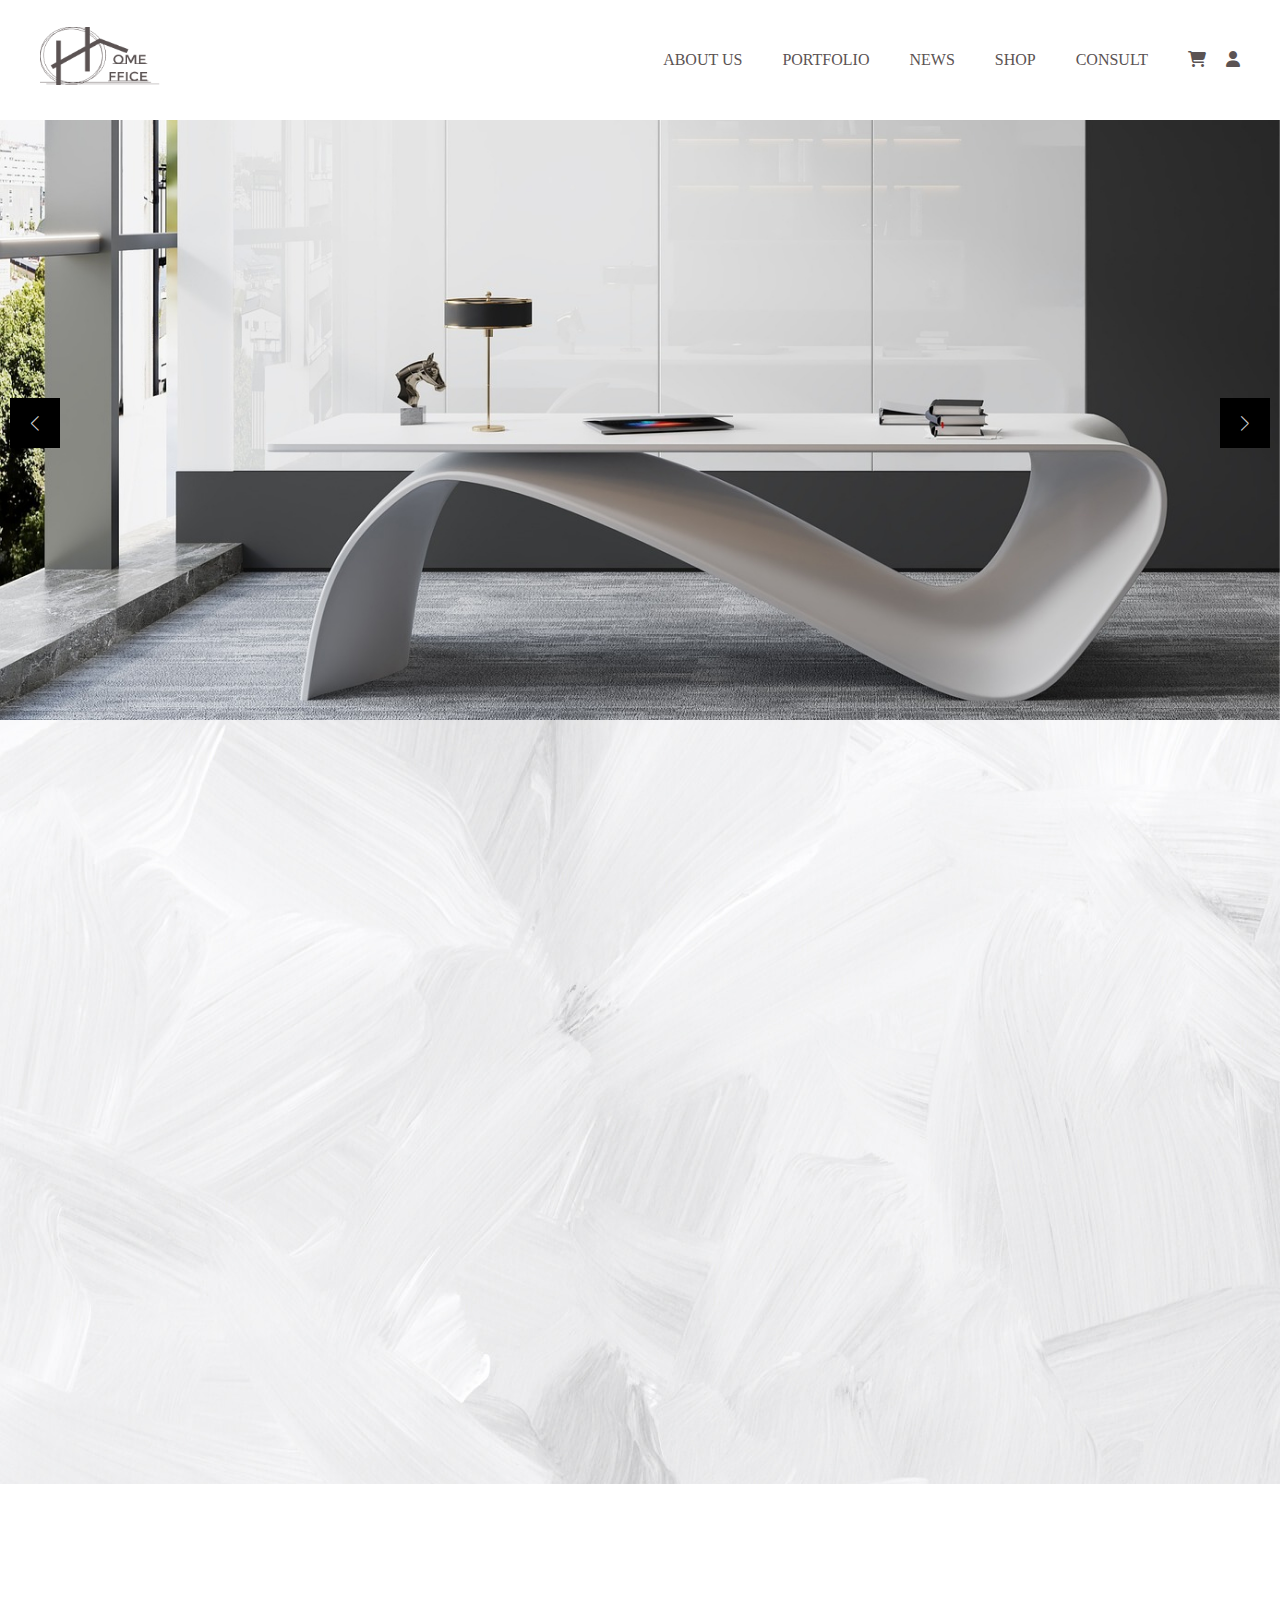
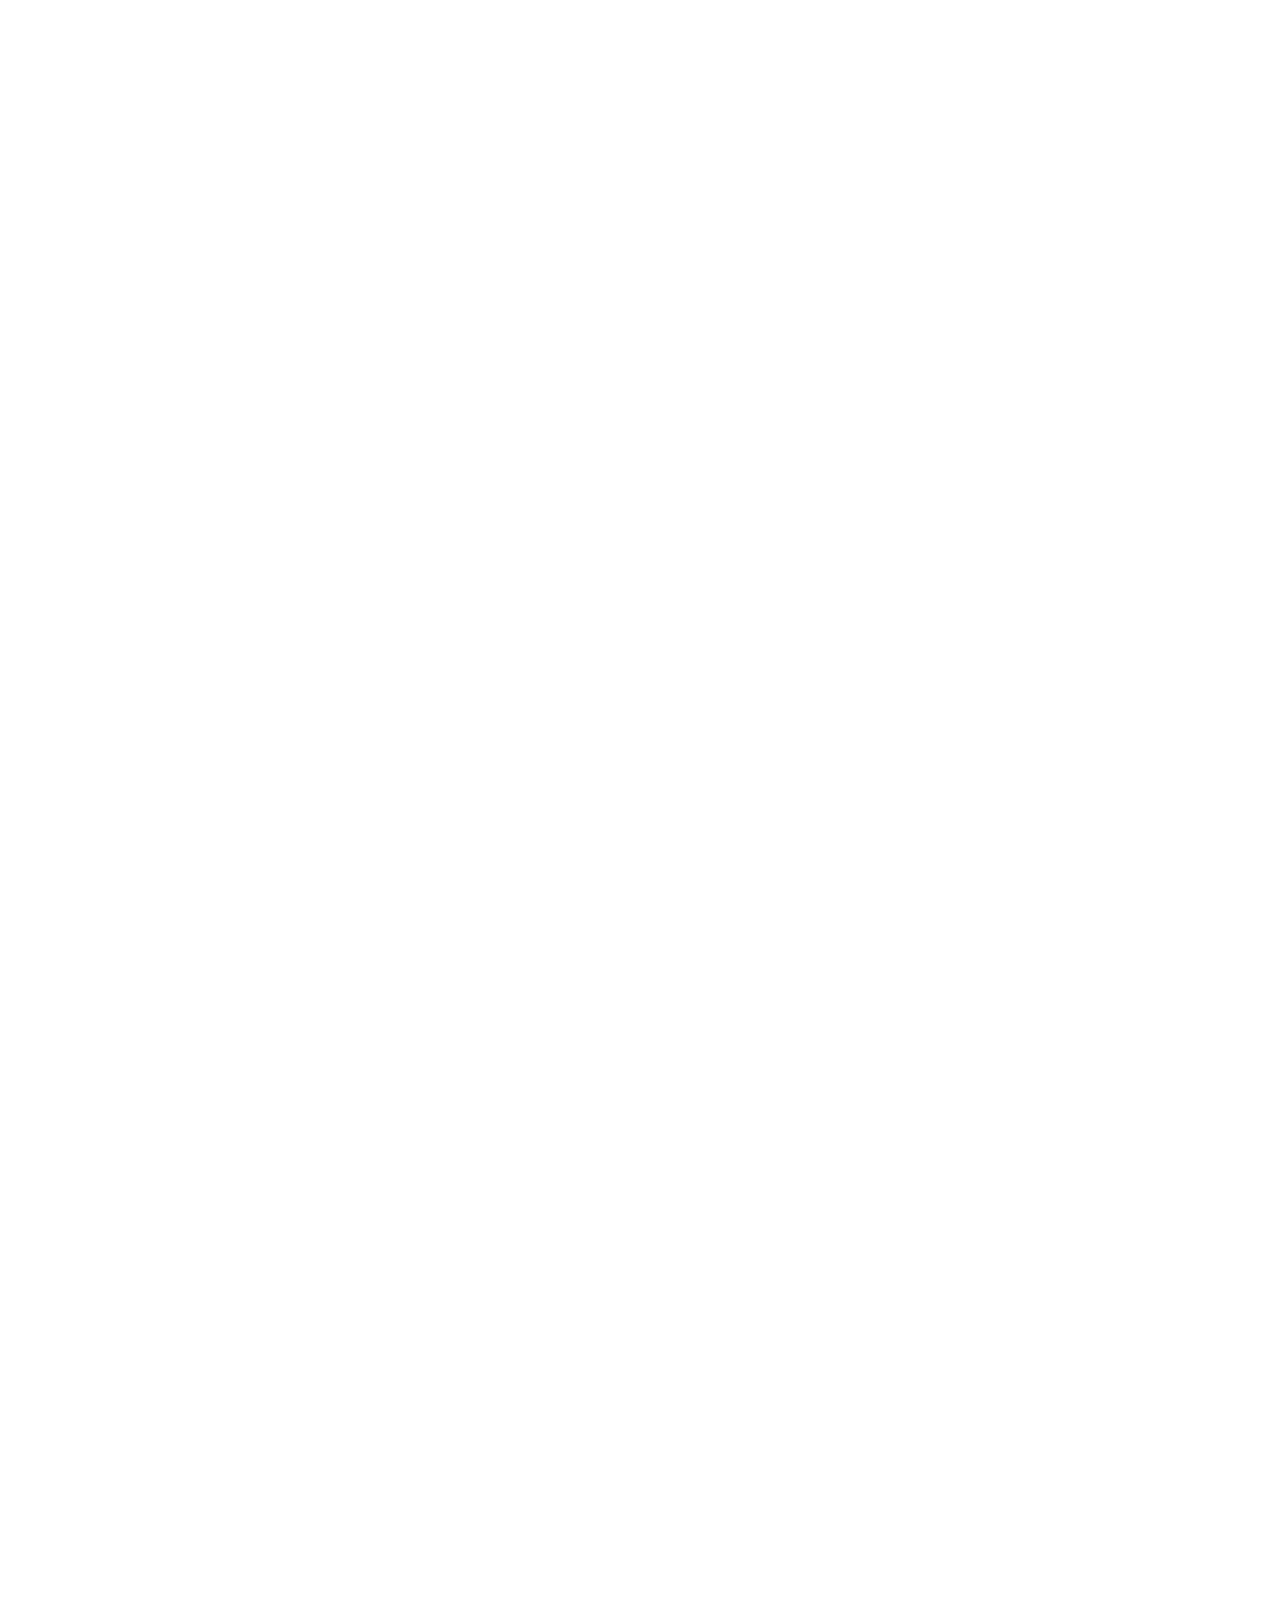
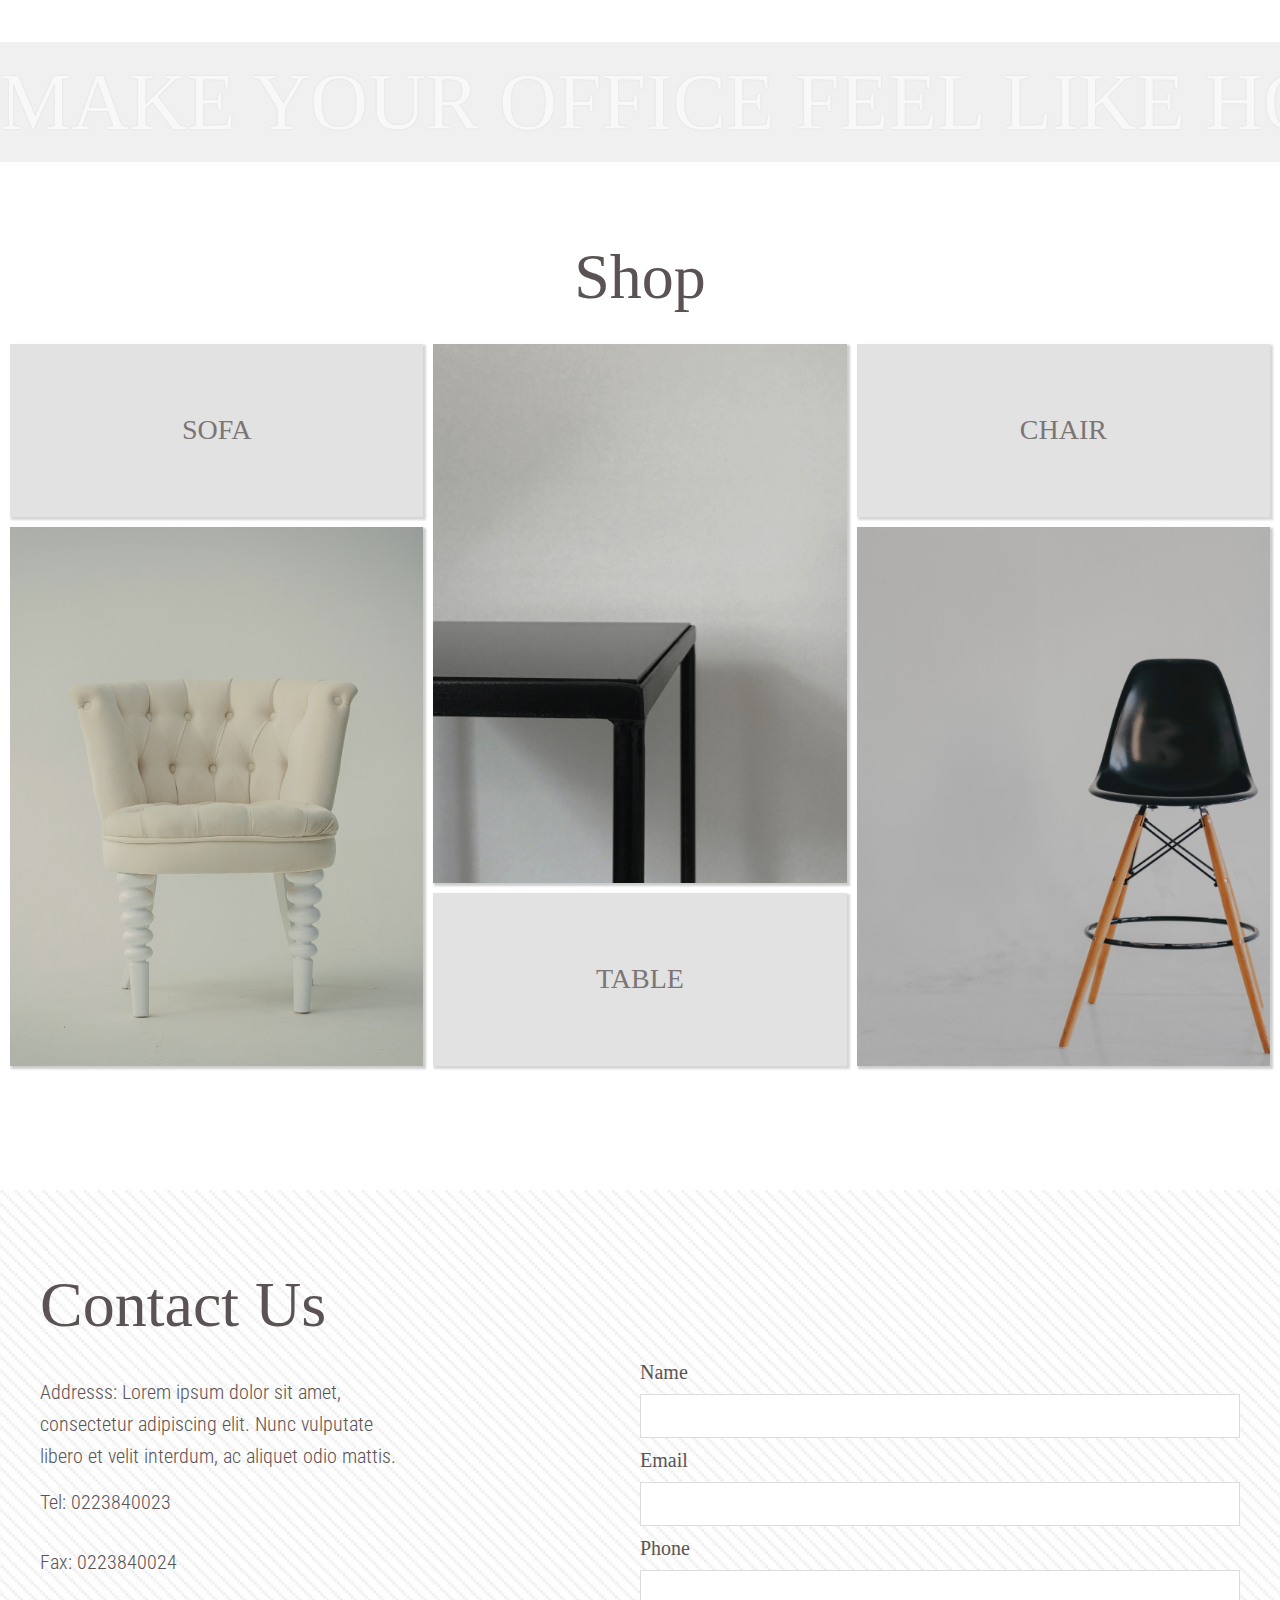
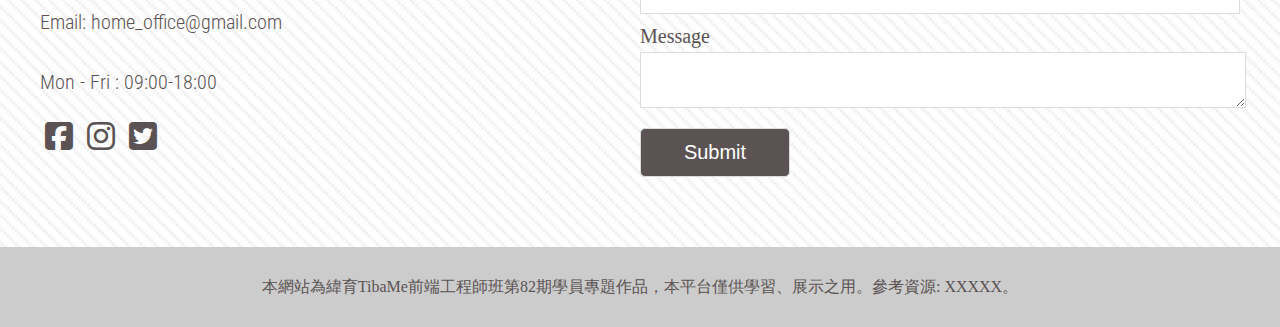
<file: index.html>
<!DOCTYPE html>
<html lang="en">
  <head>
    <meta charset="UTF-8" />
    <meta http-equiv="X-UA-Compatible" content="IE=edge" />
    <meta name="viewport" content="width=device-width, initial-scale=1.0" />
    <title>Home Office Interior Design Co.</title>
    <!-- fontawesome -->
    <link
      rel="stylesheet"
      href="https://cdnjs.cloudflare.com/ajax/libs/font-awesome/6.2.1/css/all.min.css"
    />
    <!-- google font -->
    <link rel="preconnect" href="https://fonts.googleapis.com" />
    <link rel="preconnect" href="https://fonts.gstatic.com" crossorigin />
    <link
      href="https://fonts.googleapis.com/css2?family=Dancing+Script&family=Montserrat:ital,wght@0,400;0,500;1,400;1,500&family=Roboto+Condensed:wght@300;400&display=swap"
      rel="stylesheet"
    />
    <!---------------- Swiper ---------------->
    <link
      rel="stylesheet"
      href="https://cdn.jsdelivr.net/npm/swiper@8/swiper-bundle.min.css"
    />

    <script src="https://cdn.jsdelivr.net/npm/swiper@8/swiper-bundle.min.js"></script>
    <!----------- AOS  ----------->
    <link href="https://unpkg.com/aos@2.3.1/dist/aos.css" rel="stylesheet" />
    <!----------- my CSS  ----------->
    <link rel="stylesheet" href="css/index.css" />
  </head>
  <body>
    <!------------------- header ------------------->
    <header class="container">
      <!-------------------- 左側選單 -------------------->
      <div class="logo">
        <!--------------------- logo --------------------->
        <h1>
          <a href="index.html"><img src="img/logo.png" alt="" /></a>
        </h1>
      </div>

      <!------------------- 右側icon --------------------->
      <div class="menu">
        <!--------------------- 導覽列 --------------------->
        <ul>
          <li><a href="aboutus.html">ABOUT US</a></li>
          <li><a href="portfolio.html">PORTFOLIO</a></li>
          <li><a href="news.html">NEWS</a></li>
          <li><a href="shop.html">SHOP</a></li>
          <li><a href="contactus.html">CONSULT</a></li>
        </ul>
        <a href="cart.html"><i class="fa-solid fa-cart-shopping ml-2"></i></a>
        <a href="signin.html"><i class="fa-solid fa-user ml-2"></i></a>
      </div>
    </header>
    <!------------------- banner --------------------->
    <!-- 1. 找五張圖片 2. 找套件 -->
    <div class="banner">
      <!---------------- Swiper html 模板 ---------------->
      <!-- Slider main container -->
      <div class="swiper">
        <!-- Additional required wrapper -->
        <div class="swiper-wrapper">
          <!-- Slides -->
          <div class="swiper-slide slide1"></div>
          <div class="swiper-slide slide2"></div>
          <div class="swiper-slide slide3"></div>
        </div>
        <!-- If we need pagination -->
        <!-- <div class="swiper-pagination"></div> -->

        <!-- If we need navigation buttons -->
        <div class="swiper-button swiper-button-prev"></div>
        <div class="swiper-button swiper-button-next"></div>

        <!-- If we need scrollbar -->
        <!-- <div class="swiper-scrollbar"></div> -->
      </div>
    </div>
    <!------------------- About Us --------------------->
    <div class="about_us">
      <h2 class="sub_title" data-aos="fade-down" data-aos-duration="1500">
        About Us
      </h2>
      <div class="about_content">
        <div class="about_img" data-aos="fade-right" data-aos-duration="1500">
          <div class="about_decoline" data-aos="fade-right"></div>
        </div>
        <div class="about_text" data-aos="fade-up" data-aos-duration="1500">
          <p>
            Home Office Interiror Design Co. was founded on the premise that
            design can be utilized not only to make spaces more aesthetically
            pleasing, but also to make spaces more functional. It is our firm
            belief that the end users should be at the center of any design
            process.
          </p>
          <a href="aboutus.html" class="see_more_btn">SEE MORE</a>
        </div>
      </div>
    </div>

    <!------------------- 作品集 --------------------->
    <div class="portfolio" data-aos="fade-down" data-aos-duration="1500">
      <h2 class="sub_title">Portfolio</h2>
      <div class="portfolio_cards container">
        <div
          class="port_card port_meeting"
          onclick="window.location.href='portfolio.html';"
          data-aos="flip-left"
          data-aos-duration="2000"
        >
          <a href="portfolio.html"><h4>MEETING ROOM</h4></a>
        </div>
        <div
          class="port_card port_office"
          onclick="window.location.href='portfolio.html';"
          data-aos="flip-left"
          data-aos-duration="2250"
        >
          <a href="portfolio.html"> <h4>OFFICE</h4></a>
        </div>
        <div
          class="port_card port_staff"
          onclick="window.location.href='portfolio.html';"
          data-aos="flip-left"
          data-aos-duration="2500"
        >
          <a href="portfolio.html"><h4>STAFF LOUNGE</h4></a>
        </div>
      </div>
    </div>
    <!------------------- 最新消息 --------------------->
    <div class="news">
      <div class="news_content container">
        <div
          class="news_left"
          onclick="window.location.href='news.html';"
          data-aos="fade-up"
          data-aos-duration="2000"
        >
          <h2 class="sub_title">News</h2>
          <h4>
            Best Interior
            <br />
            Designers Sydney
          </h4>
          <p>2022.12.26</p>
        </div>
        <div
          class="news_right"
          onclick="window.location.href='news.html';"
          data-aos="fade-down"
          data-aos-duration="2000"
        >
          <h4>
            Best Interior
            <br />
            Designers New York
          </h4>
          <p>2022.12.31</p>
        </div>
        <!-- 問按鈕寫法 -->
        <!-- <a href="news.html" class="see_more_btn">SEE MORE</a> -->
      </div>
    </div>
    <!------------------- 跑馬燈 --------------------->
    <div class="marquee">
      <div class="track">
        <div class="content">
          MAKE YOUR OFFICE FEEL LIKE HOME.MAKE YOUR OFFICE FEEL LIKE HOME.
        </div>
      </div>
    </div>
    <!------------------- 商店 --------------------->
    <div class="shop">
      <h2 class="sub_title">Shop</h2>
      <!-- 商品格線系統 -->
      <div class="shop_content">
        <h3 class="shop_title sofa_title">SOFA</h3>
        <div class="sofa_img"></div>
        <h3 class="shop_title table_title">TABLE</h3>
        <div class="table_img"></div>
        <h3 class="shop_title chair_title">CHAIR</h3>
        <div class="chair_img"></div>
      </div>
    </div>
    <!------------------- 表尾預約表單 --------------------->
    <div class="contact_us">
      <div class="container">
        <h2 class="sub_title">Contact Us</h2>
        <div class="contact_us_content">
          <!-- 左側聯絡資訊 -->
          <div class="left-info">
            <p class="form_text">
              Addresss: Lorem ipsum dolor sit amet, consectetur adipiscing elit.
              Nunc vulputate libero et velit interdum, ac aliquet odio mattis.
            </p>
            <p class="form_text">Tel: 0223840023</p>
            <p class="form_text">Fax: 0223840024</p>
            <p class="form_text">Email: home_office@gmail.com</p>
            <p class="form_text">Mon - Fri : 09:00-18:00</p>
            <div class="social_media_link">
              <a href=""> <i class="fa-brands fa-square-facebook"></i></a>
              <a href=""><i class="fa-brands fa-instagram"></i></a>
              <a href=""><i class="fa-brands fa-square-twitter"></i></a>
            </div>
          </div>
          <!-- 右側表單 -->
          <div class="right-form">
            <form action="">
              <ul>
                <li>
                  <label for="name">Name </label>
                  <input type="text" id="name" name="user_name" />
                </li>
                <li>
                  <label for="email">Email </label>
                  <input type="text" id="email" name="user_email" />
                </li>
                <li>
                  <label for="phone">Phone </label>
                  <input type="text" id="phone" name="user_phone" />
                </li>
                <li>
                  <label for="message">Message </label>
                  <textarea
                    name="user_message"
                    id="message"
                    cols="30"
                    rows="10"
                  ></textarea>
                </li>
              </ul>
              <input type="submit" value="Submit" class="submit_btn" />
            </form>
          </div>
        </div>
      </div>
    </div>
    <!------------------- 表尾 --------------------->
    <footer>
      <p>
        本網站為緯育TibaMe前端工程師班第82期學員專題作品，本平台僅供學習、展示之用。參考資源:
        XXXXX。
      </p>
    </footer>
    <!-----------AOS----->
    <script src="https://unpkg.com/aos@2.3.1/dist/aos.js"></script>
    <!------------My JS----->
    <script src="js/index.js"></script>
  </body>
</html>
</file>
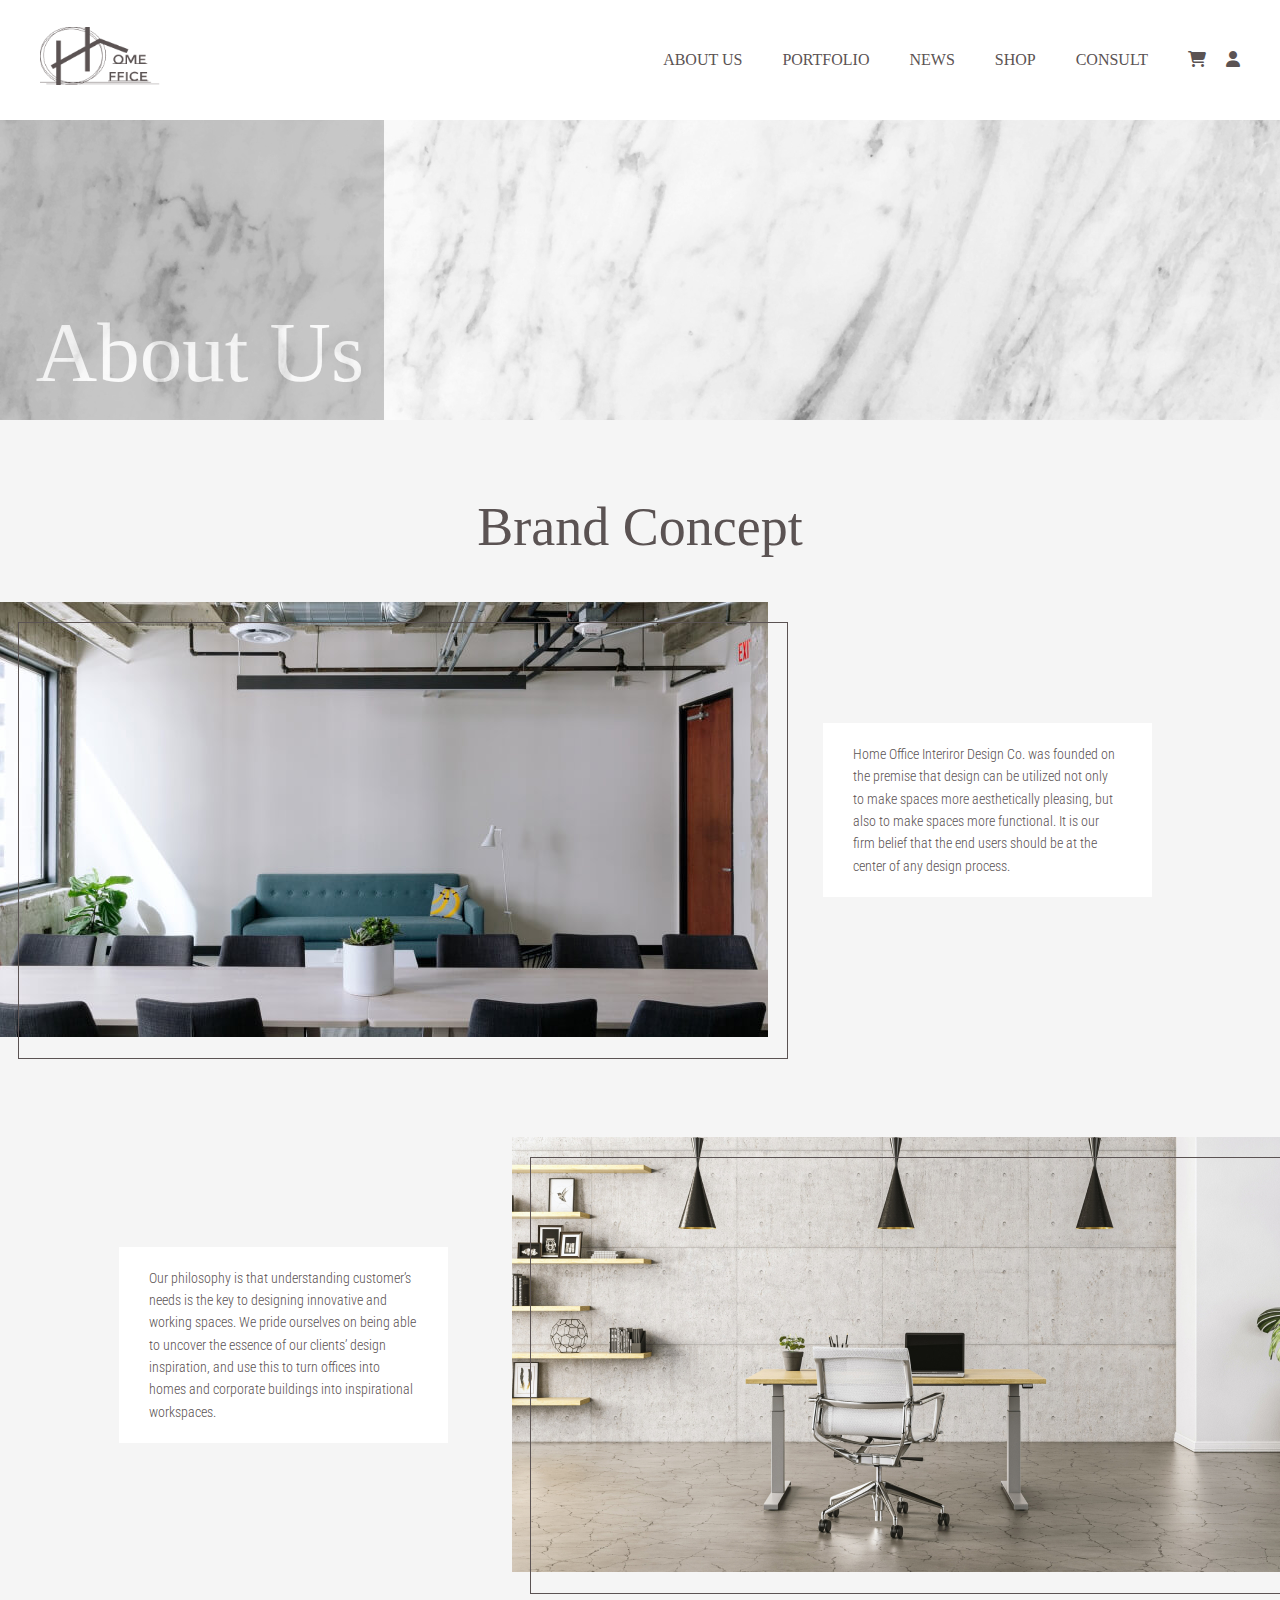
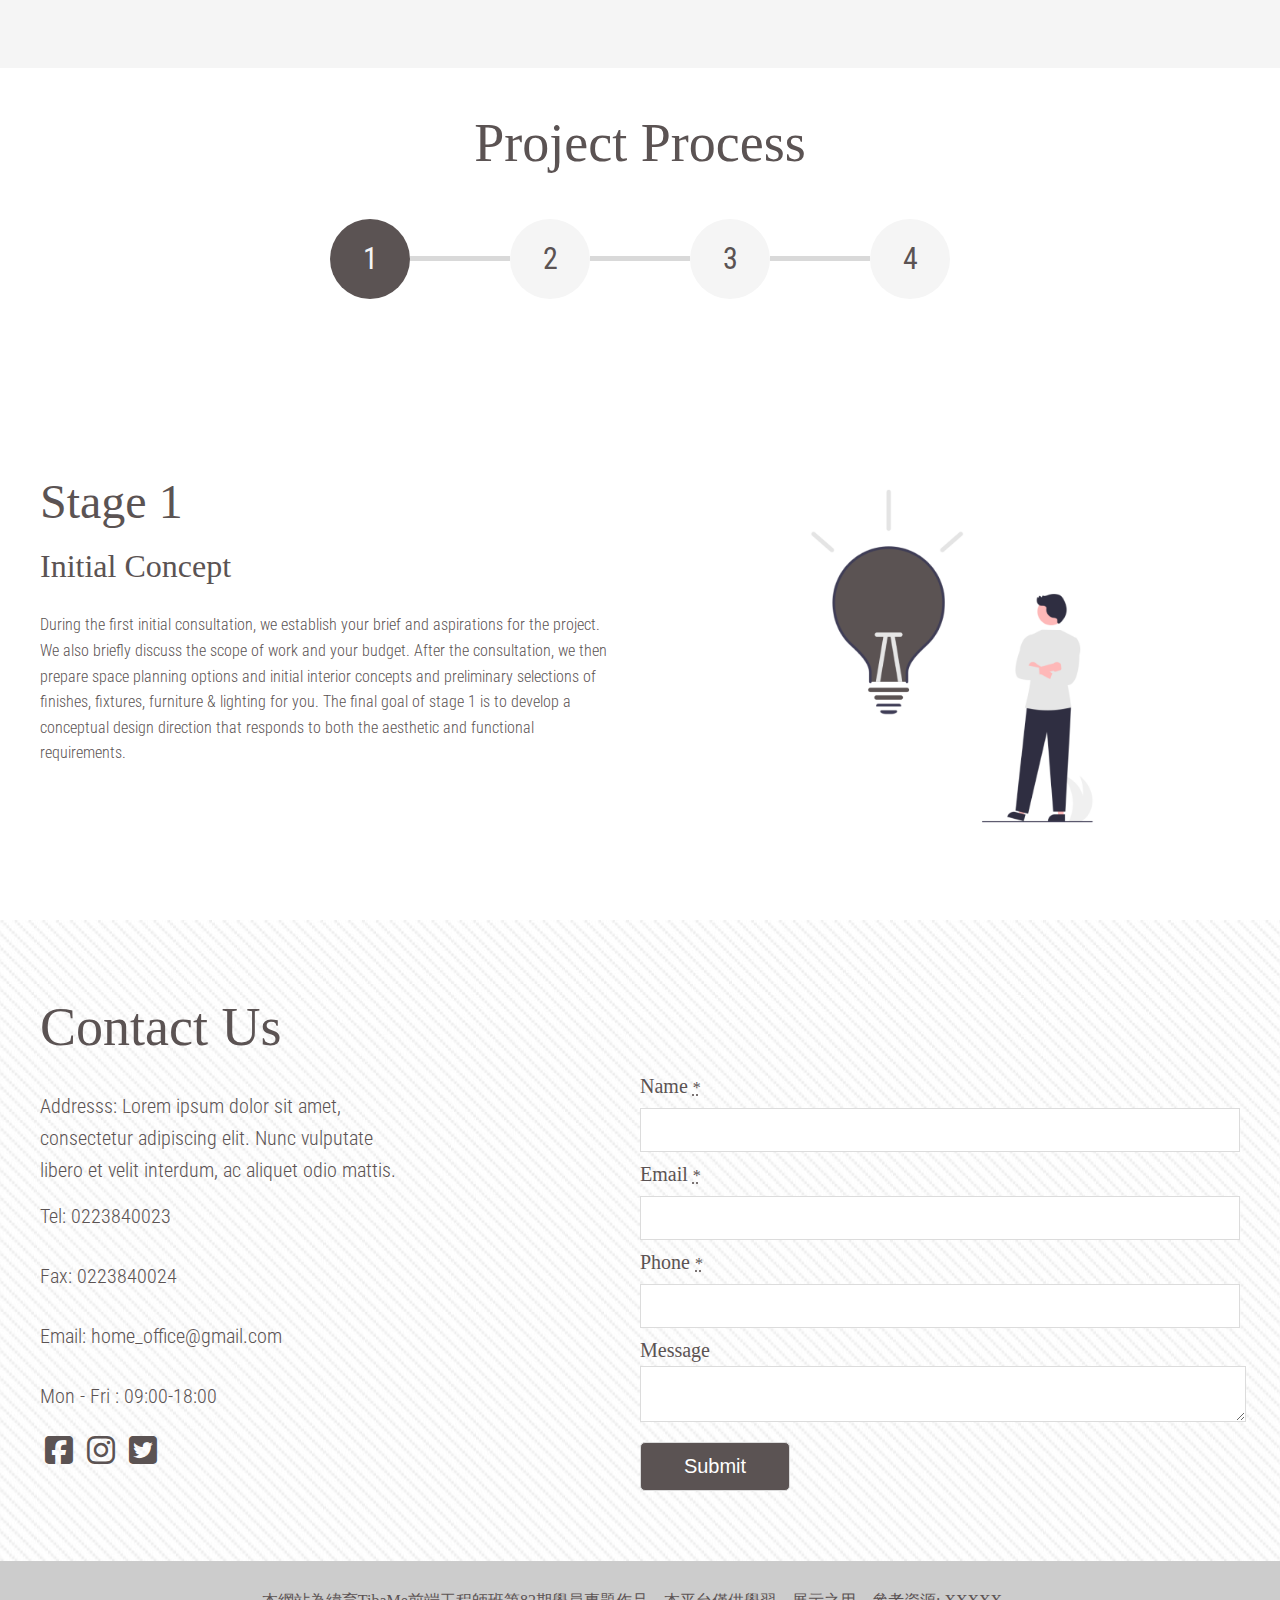
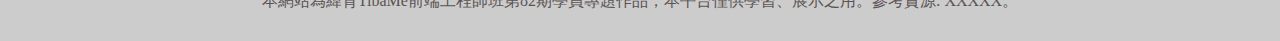
<file: aboutus.html>
<!DOCTYPE html>
<html lang="en">
  <head>
    <meta charset="UTF-8" />
    <meta http-equiv="X-UA-Compatible" content="IE=edge" />
    <meta name="viewport" content="width=device-width, initial-scale=1.0" />
    <title>About Us</title>
    <!-- fontawesome -->
    <link
      rel="stylesheet"
      href="https://cdnjs.cloudflare.com/ajax/libs/font-awesome/6.2.1/css/all.min.css"
    />
    <!-- google font -->
    <link rel="preconnect" href="https://fonts.googleapis.com" />
    <link rel="preconnect" href="https://fonts.gstatic.com" crossorigin />
    <link
      href="https://fonts.googleapis.com/css2?family=Antic+Didone&family=Dancing+Script&family=Montserrat+Subrayada&family=Roboto+Condensed:wght@300;400&display=swap"
      rel="stylesheet"
    />
    <style>
      @import url("https://fonts.googleapis.com/css2?family=Antic+Didone&family=Dancing+Script&family=Montserrat+Subrayada&family=Roboto+Condensed:wght@300;400&display=swap");
    </style>
    <link rel="stylesheet" href="css/about.css" />
  </head>
  <body>
    <!------------------- header ------------------->
    <header class="container">
      <!-------------------- 左側選單 -------------------->
      <div class="logo">
        <!--------------------- logo --------------------->
        <h1>
          <a href="index.html"><img src="img/logo.png" alt="" /></a>
        </h1>
      </div>

      <!------------------- 右側icon --------------------->
      <div class="menu">
        <!--------------------- 導覽列 --------------------->
        <ul>
          <li><a href="aboutus.html">ABOUT US</a></li>
          <li><a href="portfolio.html">PORTFOLIO</a></li>
          <li><a href="news.html">NEWS</a></li>
          <li><a href="shop.html">SHOP</a></li>
          <li><a href="contactus.html">CONSULT</a></li>
        </ul>
        <a href="cart.html"><i class="fa-solid fa-cart-shopping ml-2"></i></a>
        <a href="signin.html"><i class="fa-solid fa-user ml-2"></i></a>
      </div>
    </header>
    <!------------------- banner ------------------->
    <div class="banner">
      <div class="mask"><h2>About Us</h2></div>
    </div>
    <!------------------- brand concept ------------------->
    <div class="brand">
      <h2 class="sub_title">Brand Concept</h2>
      <div class="first_area">
        <div class="first_img">
          <div class="first_decoline"></div>
        </div>
        <div class="first_text">
          <p>
            Home Office Interiror Design Co. was founded on the premise that
            design can be utilized not only to make spaces more aesthetically
            pleasing, but also to make spaces more functional. It is our firm
            belief that the end users should be at the center of any design
            process.
          </p>
        </div>
      </div>
      <div class="second_area">
        <div class="second_img">
          <div class="second_decoline"></div>
        </div>
        <div class="second_text">
          <p>
            Our philosophy is that understanding customer’s needs is the key to
            designing innovative and working spaces. We pride ourselves on being
            able to uncover the essence of our clients’ design inspiration, and
            use this to turn offices into homes and corporate buildings into
            inspirational workspaces.
          </p>
        </div>
      </div>
    </div>
    <!------------------- Project Process ------------------->
    <!-------- 上方進度條------->
    <div class="project">
      <h2 class="sub_title">Project Process</h2>
      <div class="progress_bar_area">
        <ol class="progress_bar">
          <li class="active">1</li>
          <li>2</li>
          <li>3</li>
          <li>4</li>
        </ol>
      </div>
    </div>
    <!-------- 下方process------->
    <div class="process container">
      <div class="process_text">
        <h3 class="sub_title">Stage 1</h3>
        <h4 class="stage_name">Initial Concept</h4>
        <p>
          During the first initial consultation, we establish your brief and
          aspirations for the project. We also briefly discuss the scope of work
          and your budget. After the consultation, we then prepare space
          planning options and initial interior concepts and preliminary
          selections of finishes, fixtures, furniture & lighting for you. The
          final goal of stage 1 is to develop a conceptual design direction that
          responds to both the aesthetic and functional requirements.
        </p>
      </div>
      <div class="process_img">
        <img src="img/stage1.png" alt="stage1" />
      </div>
    </div>
    <!------------------- 表尾預約表單 --------------------->
    <div class="contact_us">
      <div class="container">
        <h2 class="sub_title">Contact Us</h2>
        <div class="contact_us_content">
          <!-- 左側聯絡資訊 -->
          <div class="left-info">
            <p class="form_text">
              Addresss: Lorem ipsum dolor sit amet, consectetur adipiscing elit.
              Nunc vulputate libero et velit interdum, ac aliquet odio mattis.
            </p>
            <p class="form_text">Tel: 0223840023</p>
            <p class="form_text">Fax: 0223840024</p>
            <p class="form_text">Email: home_office@gmail.com</p>
            <p class="form_text">Mon - Fri : 09:00-18:00</p>
            <div class="social_media_link">
              <a href=""> <i class="fa-brands fa-square-facebook"></i></a>
              <a href=""><i class="fa-brands fa-instagram"></i></a>
              <a href=""><i class="fa-brands fa-square-twitter"></i></a>
            </div>
          </div>
          <!-- 右側表單 -->
          <div class="right-form">
            <form action="">
              <ul>
                <li>
                  <label for="name">Name </label>
                  <abbr title="required">*</abbr>
                  <input type="text" id="name" name="user_name" />
                </li>
                <li>
                  <label for="email">Email </label>
                  <abbr title="required">*</abbr>
                  <input type="text" id="email" name="user_email" />
                </li>
                <li>
                  <label for="phone">Phone </label>
                  <abbr title="required">*</abbr>
                  <input type="text" id="phone" name="user_phone" />
                </li>
                <li>
                  <label for="message">Message </label>
                  <textarea
                    name="user_message"
                    id="message"
                    cols="30"
                    rows="10"
                  ></textarea>
                </li>
              </ul>
              <input type="submit" value="Submit" class="submit_btn" />
            </form>
          </div>
        </div>
      </div>
    </div>
    <!------------------- 表尾 --------------------->
    <footer>
      <p>
        本網站為緯育TibaMe前端工程師班第82期學員專題作品，本平台僅供學習、展示之用。參考資源:
        XXXXX。
      </p>
    </footer>
  </body>
</html>
</file>
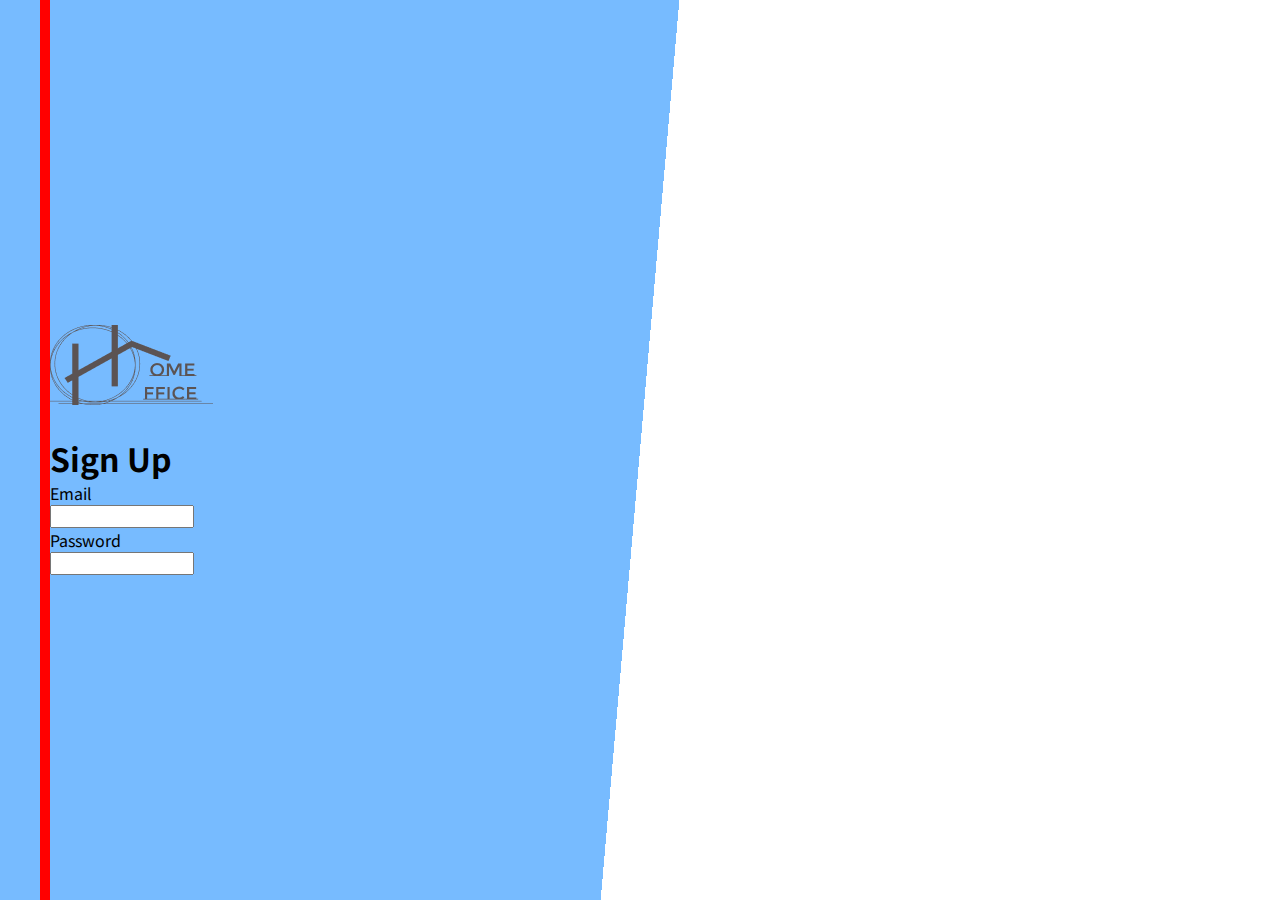
<file: test.html>
<!DOCTYPE html>
<html lang="en">
  <head>
    <meta charset="UTF-8" />
    <meta http-equiv="X-UA-Compatible" content="IE=edge" />
    <meta name="viewport" content="width=device-width, initial-scale=1.0" />
    <title>Document</title>
    <link rel="stylesheet" href="css/test.css" />
  </head>
  <body>
    <div class="banner">
      <div class="container">
        <div class="banner-txt">
          <img src="img/logo.png" alt="" />
          <form action=""></form>
          <h1>Sign Up</h1>
          <label for="">Email</label>
          <input type="text" />
          <label for="">Password</label>
          <input type="text" />
        </div>
      </div>
    </div>
  </body>
</html>
</file>
<file: css/test.css>
@import url("https://fonts.googleapis.com/css?family=Noto+Sans+TC:300,700,900&display=swap");
* {
  margin: 0;
  padding: 0;
  list-style: none;
  font-family: "Noto Sans TC", sans-serif;
}
.banner {
  width: 100%;
  height: 100vh;
  background-color: #ccc;
  background: linear-gradient(95deg, #7bf 50%, transparent 50%) center center /
      100% 100%,
    url("https://picsum.photos/1200/600?random=10") right center / auto 100%;
  font-family: "Noto Sans TC", sans-serif;
}
.container {
  width: 100%;
  max-width: 1440px;
  height: 100%;
  margin: auto;
}
.banner-txt {
  height: 100%;
  display: flex;
  flex-direction: column;
  justify-content: center;
  align-items: flex-start;
  outline: 10px solid red;
  margin-left: 50px;
}
.banner-txt img {
  margin-bottom: 30px;
}
</file>
<file: css/index.css>
@import url(reset.css);
@import url(utilities.css);
@import url(header.css);
@import url(footer.css);

/* --------------banner----------------- */
/* .banner {
  background-image: url("../img/banner.jpg");
  height: 500px;
} */

.swiper {
  width: 100%;
  height: 600px;
}
.swiper-slide {
}
.slide1 {
  background-image: url("../img/slide1.jpg");
  background-size: cover;
  background-position: left center;
}
.slide2 {
  background-image: url("../img/slide2.jpg");
  background-size: cover;
  background-position: left center;
}
.slide3 {
  background-image: url("../img/slide3.jpg");
  background-size: cover;
  background-position: left center;
}
.swiper-button {
  background-color: black;
  width: 50px;
  height: 50px;
  color: #ccc;
}
.swiper-button-next:after,
.swiper-button-prev:after {
  font-size: 15px;
}
/* --------------about us section----------------- */
.about_us {
  background-image: url(../img/aboutus_bg.jpg);
  height: 700px;
  padding-top: 64px;
}
.sub_title {
  font-size: 64px;
  text-align: center;
}

.about_content {
  display: flex;
  margin-top: 32px;
}
.about_img {
  width: 60%;
  height: 435px;
  position: relative;
  background-image: url(../img/about_img.jpg);
  background-position: center center;
  border-radius: 2px;
}

.about_decoline {
  width: 100%;
  height: 100%;
  border: 1px solid #5b5353;
  position: absolute;
  top: 20px;
  right: -20px;
  border-radius: 2px;
}
.about_text {
  width: 30%;
  display: flex;
  flex-direction: column;
  align-items: flex-end;
  justify-content: center;
  font-family: Roboto Condensed;
}
.about_text p {
  font-size: 16px;
  background-color: #fff;
  width: 70%;
  font-weight: 300;
  padding: 20px 30px;

  margin-bottom: 20px;
  border-radius: 2px;
}
.see_more_btn {
  width: 200px;
  line-height: 50px;
  background-color: #5b5353;
  font-size: 18px;
  color: #fff;
  text-align: center;
  border-radius: 2px;
}
/* --------------marquee section----------------- */
.marquee {
  position: relative;
  width: 100vw;
  max-width: 100%;
  height: 120px;
  overflow-x: hidden;
  background-color: #ccc;
  opacity: 0.3;
}

.track {
  position: absolute;
  white-space: nowrap;
  will-change: transform;
  animation: marquee 150s linear infinite;
  line-height: 120px;
}
.content {
  font-size: 80px;
  color: #fff;
  opacity: 0.5;
  text-shadow: 0px 0px 1.5px black;
}

@keyframes marquee {
  0% {
    transform: translateX(0);
  }
  100% {
    transform: translateX(-50%);
  }
}

/* --------------portfolio----------------- */
.portfolio {
  height: 700px;
  background-image: url(../img/portfolio_bg.jpg);
  padding-top: 64px;
  color: #ccc;
}
.portfolio_cards {
  display: flex;
  justify-content: space-between;
}
.port_card {
  width: 370px;
  height: 500px;
  background-position: center center;
  border-radius: 5px;
  position: relative;
}
.port_meeting {
  background-image: url(../img/Rectangle\ 15.jpg);
  cursor: pointer;
}
.port_office {
  background-image: url(../img/port_office.jpg);
  cursor: pointer;
}
.port_staff {
  background-image: url(../img/port_staff_bg.jpg);
  cursor: pointer;
}
.port_card a {
  display: block;
  background-color: rgba(255, 255, 255, 0.8);
  line-height: 30px;
  text-align: center;
  margin-top: 235px;
  text-shadow: 0px 0px 0.5px black;
}
.port_card h4 {
  font-size: 18px;
}

/* --------------news----------------- */
.news {
  font-family: Dancing Script;
  /* outline: 5px solid tomato; */
  padding-top: 64px;
  padding-bottom: 180px;
}

.news_content {
  display: flex;
  justify-content: space-evenly;
  /* outline: 1px solid red; */
  position: relative;
}
.news_content h2 {
  font-family: Antic Didone;
  position: absolute;
  top: -120px;
  left: 0;
  text-align: center;
}
.news_content h4 {
  font-size: 32px;
}

.news_left {
  /* outline: 3px solid green; */
  background-image: url(../img/left_news.jpg);
  width: 35%;
  height: 750px;
  background-repeat: no-repeat;
  background-size: cover;
  position: relative;
  top: 130px;
  left: 0;
  background-position: right center;
  cursor: pointer;
}
.news_left h4 {
  position: absolute;
  top: 100px;
  left: 70px;
  font-size: 36px;
}
.news_left p {
  position: absolute;
  bottom: 0;
  right: -30px;
  -webkit-writing-mode: vertical-lr;
  writing-mode: vertical-lr;
}
.news_right {
  /* outline: 3px solid blue; */
  background-image: url(../img/right_news.jpg);
  width: 35%;
  height: 750px;
  background-repeat: no-repeat;
  background-size: cover;
  position: relative;
  cursor: pointer;
}
.news_right h4 {
  position: absolute;
  right: 40px;
  bottom: 40px;
}
.news_right p {
  position: absolute;
  right: -30px;
  bottom: 0;
  -webkit-writing-mode: vertical-lr;
  writing-mode: vertical-lr;
}
.new_right .see_more_btn {
  display: block;
  width: 150px;
  height: 50px;
  background-color: #5b5353;
  color: #fff;
  text-align: center;
  position: absolute;
  right: 0;
  bottom: 0;
}

/* --------------shop----------------- */
.shop {
  padding-top: 64px;
  background-color: #fff;
  height: 900px;
  padding-bottom: 64px;
}
.shop h2 {
  padding-bottom: 16px;
}
.shop_content {
  display: grid;
  grid-template-columns: repeat(3, 1fr);
  grid-template-rows: repeat(4, 1fr);
  font-size: 28px;
  grid-gap: 10px;
  margin: 0 10px;
}
.shop_content .shop_title {
  text-align: center;
  padding: 64px;
  background-color: #dcdcdc;
  opacity: 0.8;
  box-shadow: 2px 2px 2px 1px rgba(0, 0, 0, 0.2);
}
.sofa_title {
  grid-column: 1/2;
  grid-row: 1/2;
}
.sofa_img {
  grid-column: 1/2;
  grid-row: 2/5;
  background-image: url(../img/sofa.jpg);
  width: 100%;
  background-position: center center;
  background-size: cover;
  box-shadow: 2px 2px 2px 1px rgba(0, 0, 0, 0.2);
}
.table_title {
  grid-column: 2/3;
  grid-row: 4/5;
}
.table_img {
  grid-column: 2/3;
  grid-row: 1/4;
  background-image: url(../img/table.jpg);
  width: 100%;
  background-position: center bottom;
  background-size: cover;
  box-shadow: 2px 2px 2px 1px rgba(0, 0, 0, 0.2);
}
.chair_title {
  grid-column: 3/4;
  grid-row: 1/2;
}

.chair_img {
  grid-column: 3/4;
  grid-row: 2/5;
  background-image: url(../img/chair.jpg);
  width: 100%;
  background-position: left center;
  background-size: cover;
  box-shadow: 2px 2px 2px 1px rgba(0, 0, 0, 0.2);
}
</file>
<file: css/about.css>
@import url(reset.css);
@import url(utilities.css);
@import url(header.css);
@import url(banner_bg.css);
@import url(footer.css);

.brand {
  background-color: #f5f5f5;
  padding-top: 64px;
  padding-bottom: 64px;
}
.first_area {
  display: flex;
  margin-top: 32px;
  margin-bottom: 100px;
}
.first_img {
  width: 60%;
  height: 435px;
  position: relative;
  background-image: url(../img/about_img.jpg);
  background-position: center center;
}

.first_decoline {
  width: 100%;
  height: 100%;
  border: 1px solid #5b5353;
  position: absolute;
  top: 20px;
  right: -20px;
}
.first_text {
  width: 30%;
  display: flex;
  flex-direction: column;
  align-items: flex-end;
  justify-content: center;
  font-family: Roboto Condensed;
}
.first_text p {
  font-size: 14px;
  background-color: #fff;
  width: 70%;
  font-weight: 300;
  padding: 20px 30px;

  margin-bottom: 20px;
}

/* --------------Second Area ------------*/

.second_area {
  display: flex;
  margin-top: 32px;
  margin-bottom: 32px;
  flex-direction: row-reverse;
}
.second_img {
  width: 60%;
  height: 435px;
  position: relative;
  background-image: url(../img/about_2nd_img.jpg);
  background-position: center center;
}

.second_decoline {
  width: 100%;
  height: 100%;
  border: 1px solid #5b5353;
  position: absolute;
  top: 20px;
  right: -20px;
}
.second_text {
  width: 30%;
  display: flex;
  flex-direction: column;
  align-items: flex-end;
  justify-content: center;
  font-family: Roboto Condensed;
  margin-right: 64px;
}
.second_text p {
  font-size: 14px;
  background-color: #fff;
  width: 70%;
  font-weight: 300;
  padding: 20px 30px;

  margin-bottom: 20px;
}
/* ---------------上方進度條 ---------------*/
.project {
  padding-top: 32px;
  background-color: #fff;
  height: 300px;
}

.progress_bar {
  width: 100%;
  display: flex;
  justify-content: center;
  padding-top: 32px;
}
.progress_bar li {
  font-family: "Roboto Condensed", sans-serif;
  display: flex;
  flex-direction: column;
  justify-content: center;
  text-align: center;
  width: 80px;
  height: 80px;
  flex-shrink: 0;
  background-color: #5b5353;
  border-radius: 50%;
  position: relative;
  font-size: 30px;
  color: #f5f5f5;
}

.progress_bar li + li {
  margin-left: 100px;
}
.progress_bar li + li::before {
  content: "";
  position: absolute;
  width: 100px;
  height: 5px;
  background-color: #5b5353;
  z-index: 0;
  top: 0;
  bottom: 0;
  left: -100px;
  margin: auto;
}
.progress_bar li.active ~ li {
  background-color: #f5f5f5;
  color: #5b5353;
}
.progress_bar li.active ~ li::before {
  background-color: #d9d9d9;
}

/* ---------------下方stage說明區 ---------------*/
.process {
  display: flex;
  padding: 64px 20px;
}
.process .process_text {
  width: 60%;
}
.process_text h3 {
  text-align: left;
  font-size: 48px;
}
.process_text h4 {
  text-align: left;
  font-size: 32px;
  margin-bottom: 20px;
}
.process_text p {
  width: 80%;
  font-family: Roboto Condensed;
  font-weight: 300;
}
.process .process_img {
  width: 40%;
}
.process .process_img img {
  width: 80%;
}
</file>
